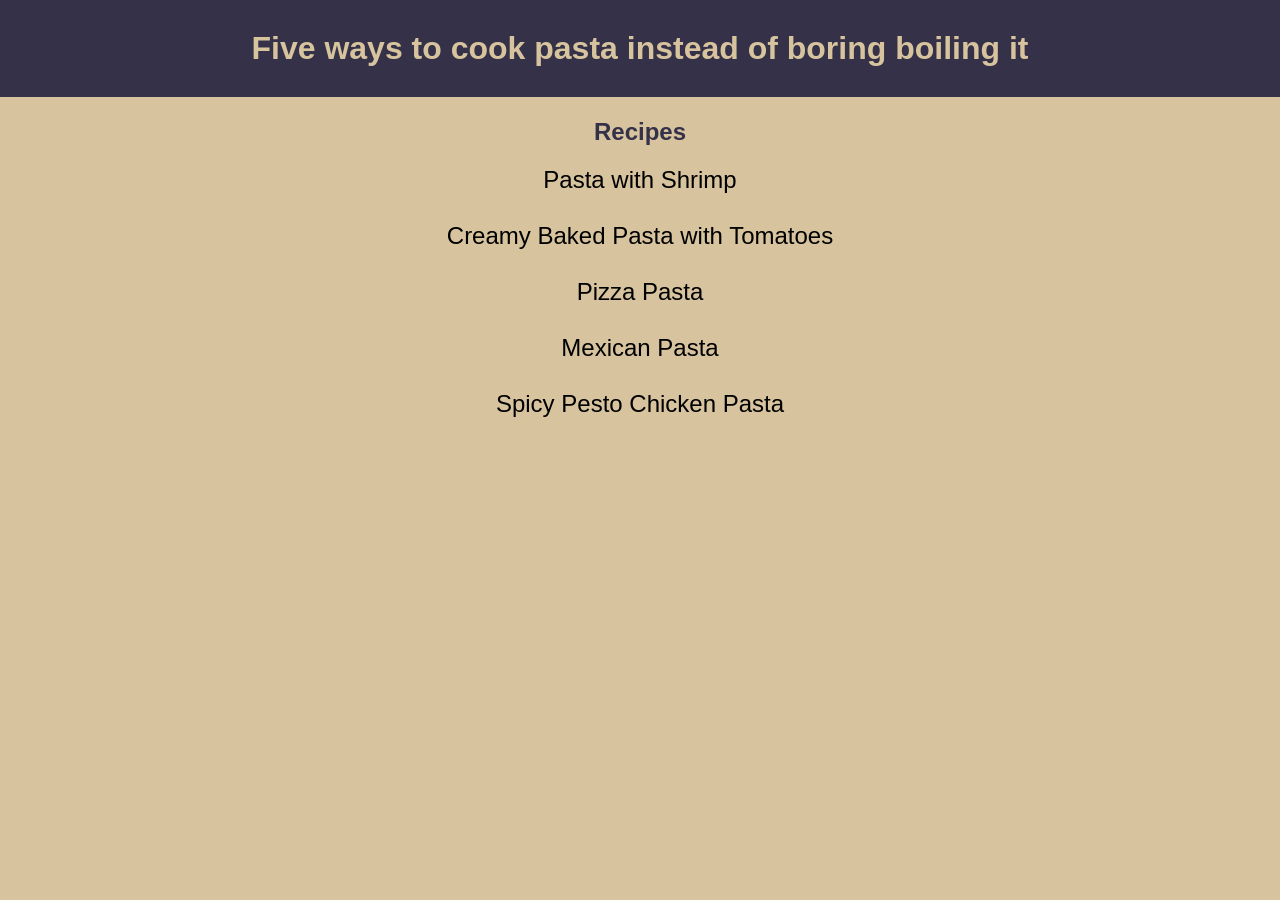
<file: index.html>
<!DOCTYPE html>
<html lang="en">
<head>
    <meta charset="UTF-8">
    <meta name="viewport" content="width=device-width, initial-scale=1.0">
    <title>Simple Recipes</title>
    <link rel="stylesheet" href="./css/home.css">
</head>
<body>
    <h1>Five ways to cook pasta instead of boring boiling it</h1>
    <h2>Recipes</h2>
    <ul>
        <font size="5">
        <li><a href="recipes/Pasta-With-Shrimp.html">Pasta with Shrimp</a></li>
        <br />
        <li><a href="recipes/Baked-Pasta.html">Creamy Baked Pasta with Tomatoes</a></li>
        <br />
        <li><a href="recipes/Pizza-Pasta.html">Pizza Pasta</a></li>
        <br />
        <li><a href="recipes/Mexican-Pasta.html">Mexican Pasta</a></li>
        <br />
        <li><a href="recipes/Spicy-Pesto-Chicken-Pasta.html">Spicy Pesto Chicken Pasta</a></li>
        <br />
        </font>


    </ul>
</body>
</html>
</file>
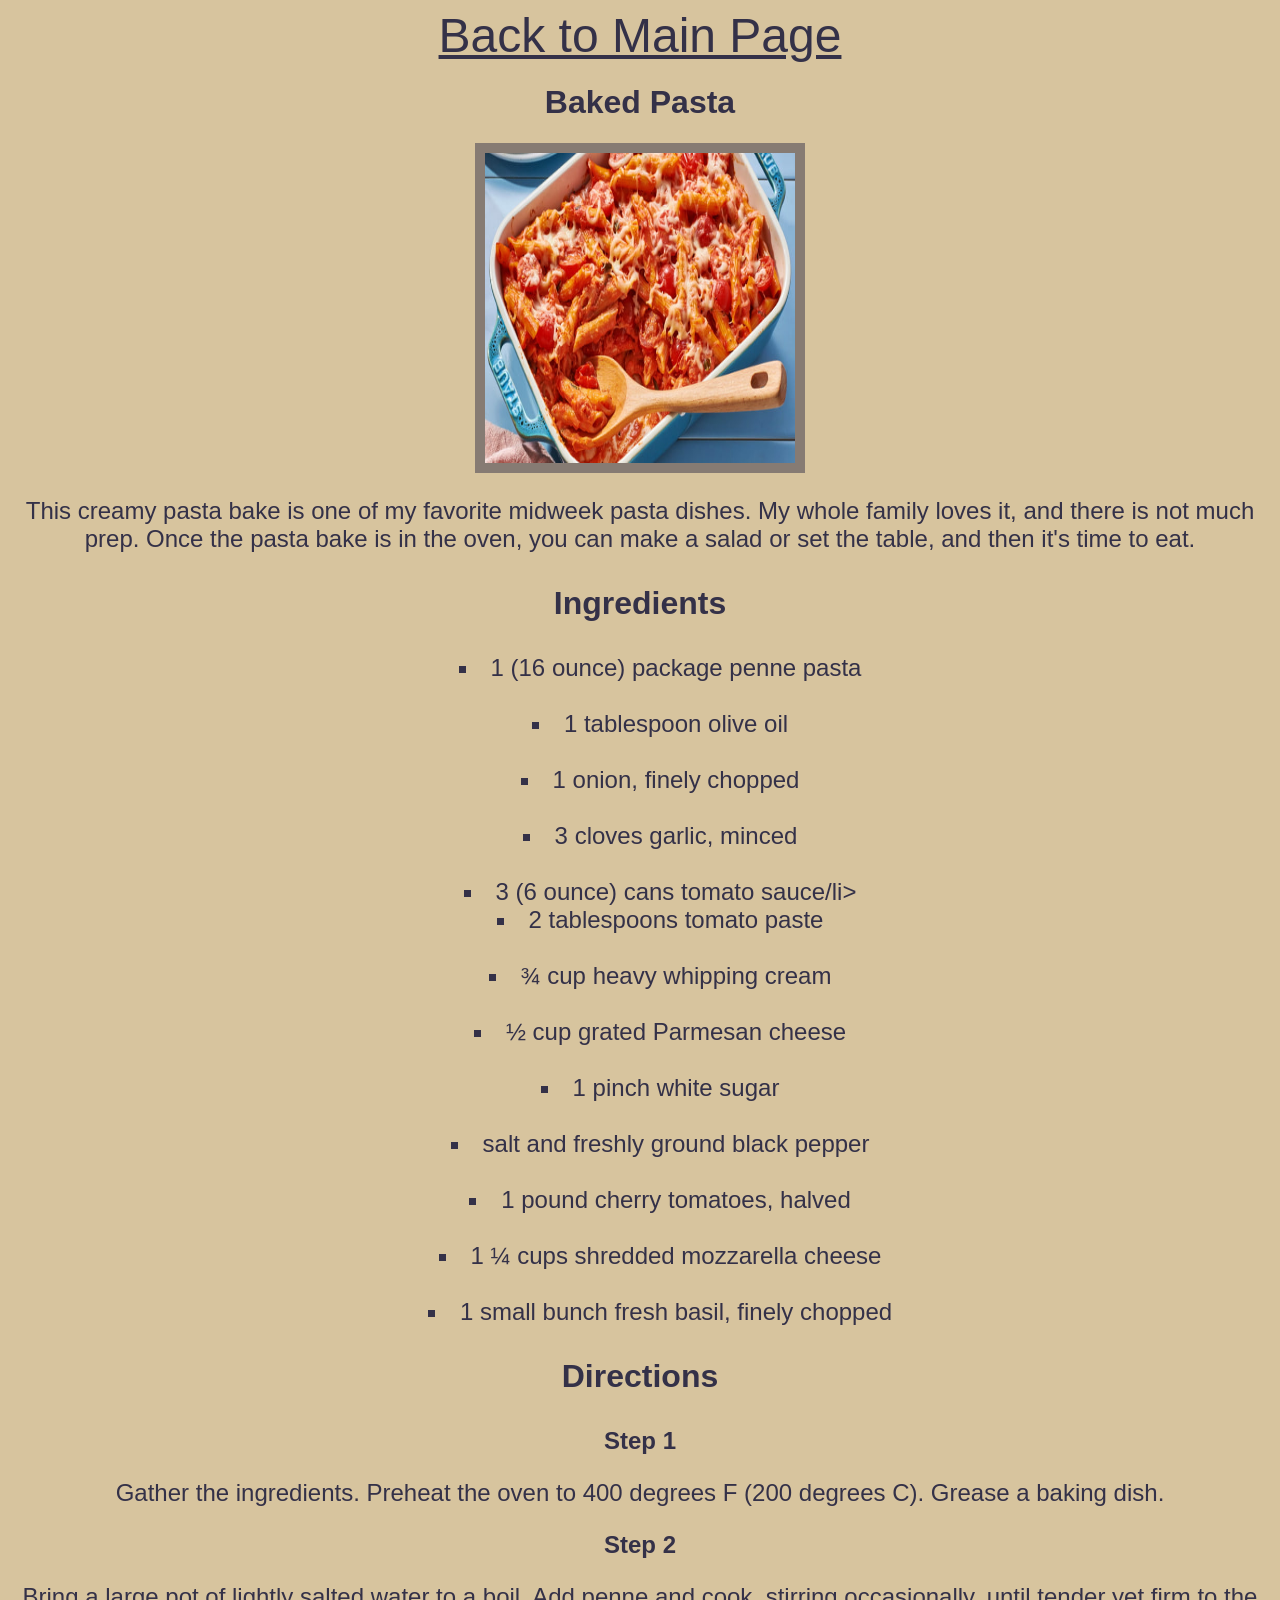
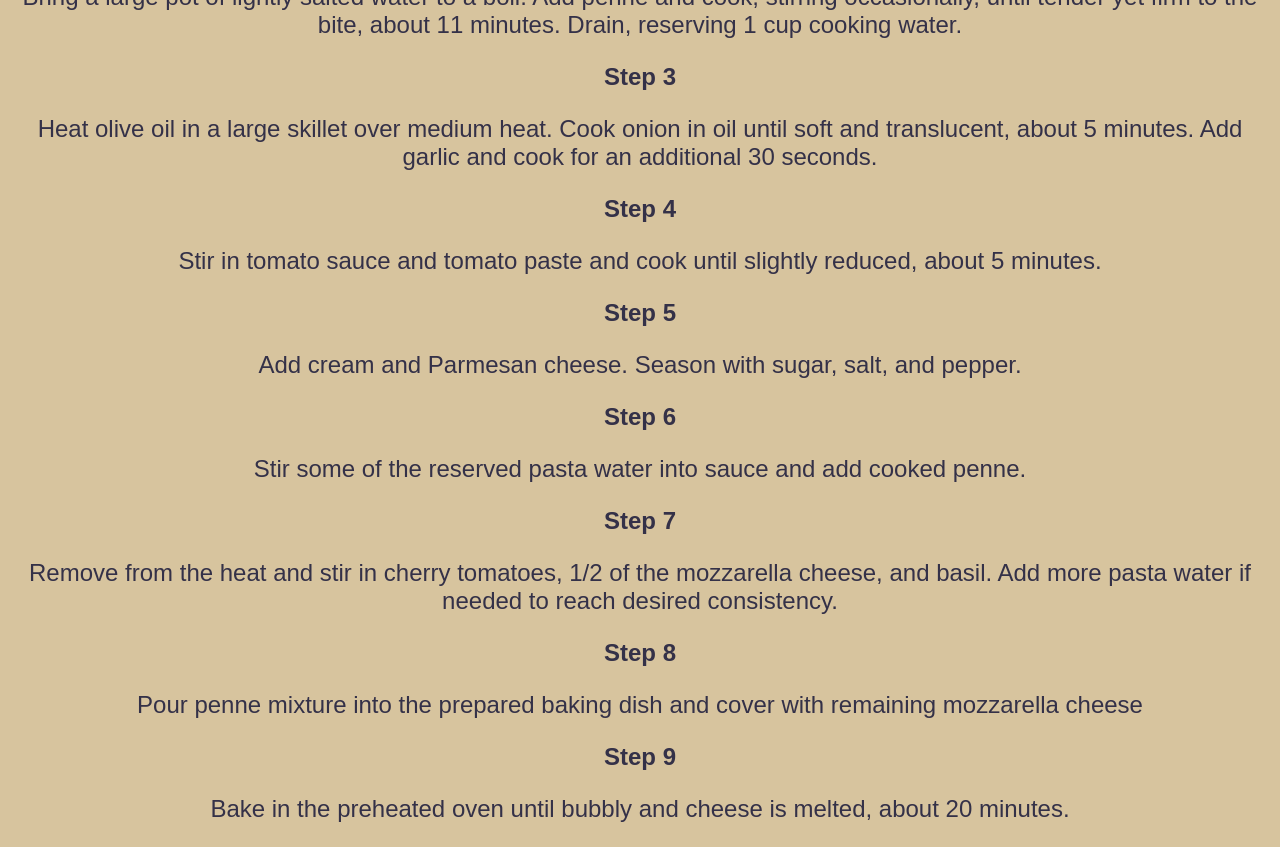
<file: recipes/Baked-Pasta.html>
<!DOCTYPE html>
<html lang="en">
<head>
    <meta charset="UTF-8">
    <meta name="viewport" content="width=device-width, initial-scale=1.0">
    <title>Pasta with shrimp</title>
    <link rel="stylesheet" href="../css/recipes.css">
</head>
<body>
    <font size="10"><a href="../index.html">Back to Main Page</a></font>
    <h1>Baked Pasta</h1>
    <img src="../images/Baked-pasta.jpg" alt="Baked Pasta" width="310" height="310">
    <font size="5"><p>This creamy pasta bake is one of my favorite midweek pasta dishes. My whole family loves it, and there is not much prep. Once the pasta bake is in the oven, you can make a salad or set the table, and then it's time to eat.</p></font>

    <h1><p>Ingredients</p></h1>
    <ul>
        <font size="5">
        <li>1 (16 ounce) package penne pasta</li>
        <br />
        <li>1 tablespoon olive oil</li>
        <br />
        <li>1 onion, finely chopped</li>
        <br />
        <li>3 cloves garlic, minced</li>
        <br />
        <li>3 (6 ounce) cans tomato sauce/li>
        <br />
        <li>2 tablespoons tomato paste</li>
        <br />
        <li>¾ cup heavy whipping cream</li>
        <br />
        <li>½ cup grated Parmesan cheese</li>
        <br />
        <li>1 pinch white sugar</li>
        <br />
        <li>salt and freshly ground black pepper</li>
        <br />
        <li>1 pound cherry tomatoes, halved</li>
        <br />
        <li>1 ¼ cups shredded mozzarella cheese</li>
        <br />
        <li>1 small bunch fresh basil, finely chopped</li>

        </font>
    </ul>
    
    <h1><p>Directions</p></h1>

    <h2><p>Step 1</p></h2>
    <font size="5"><p>Gather the ingredients. Preheat the oven to 400 degrees F (200 degrees C). Grease a baking dish.</p></font>
    <h2><p>Step 2</p></h2>
    <font size="5"><p>Bring a large pot of lightly salted water to a boil. Add penne and cook, stirring occasionally, until tender yet firm to the bite, about 11 minutes. Drain, reserving 1 cup cooking water.</p></font>
    <h2><p>Step 3</p></h2>
    <font size="5"><p>Heat olive oil in a large skillet over medium heat. Cook onion in oil until soft and translucent, about 5 minutes. Add garlic and cook for an additional 30 seconds.</p></font>
    <h2><p>Step 4</p></h2>
    <font size="5"><p>Stir in tomato sauce and tomato paste and cook until slightly reduced, about 5 minutes.</p></font>
    <h2><p>Step 5</p></h2>
    <font size="5"><p>Add cream and Parmesan cheese. Season with sugar, salt, and pepper.</p></font>
    <h2><p>Step 6</p></h2>
    <font size="5"><p>Stir some of the reserved pasta water into sauce and add cooked penne.</p></font>
    <h2><p>Step 7</p></h2>
    <font size="5"><p>Remove from the heat and stir in cherry tomatoes, 1/2 of the mozzarella cheese, and basil. Add more pasta water if needed to reach desired consistency.</p></font>
    <h2><p>Step 8</p></h2>
    <font size="5"><p>Pour penne mixture into the prepared baking dish and cover with remaining mozzarella cheese</p></font>
    <h2><p>Step 9</p></h2>
    <font size="5"><p>Bake in the preheated oven until bubbly and cheese is melted, about 20 minutes.</p></font>

</body>
</html>
</file>
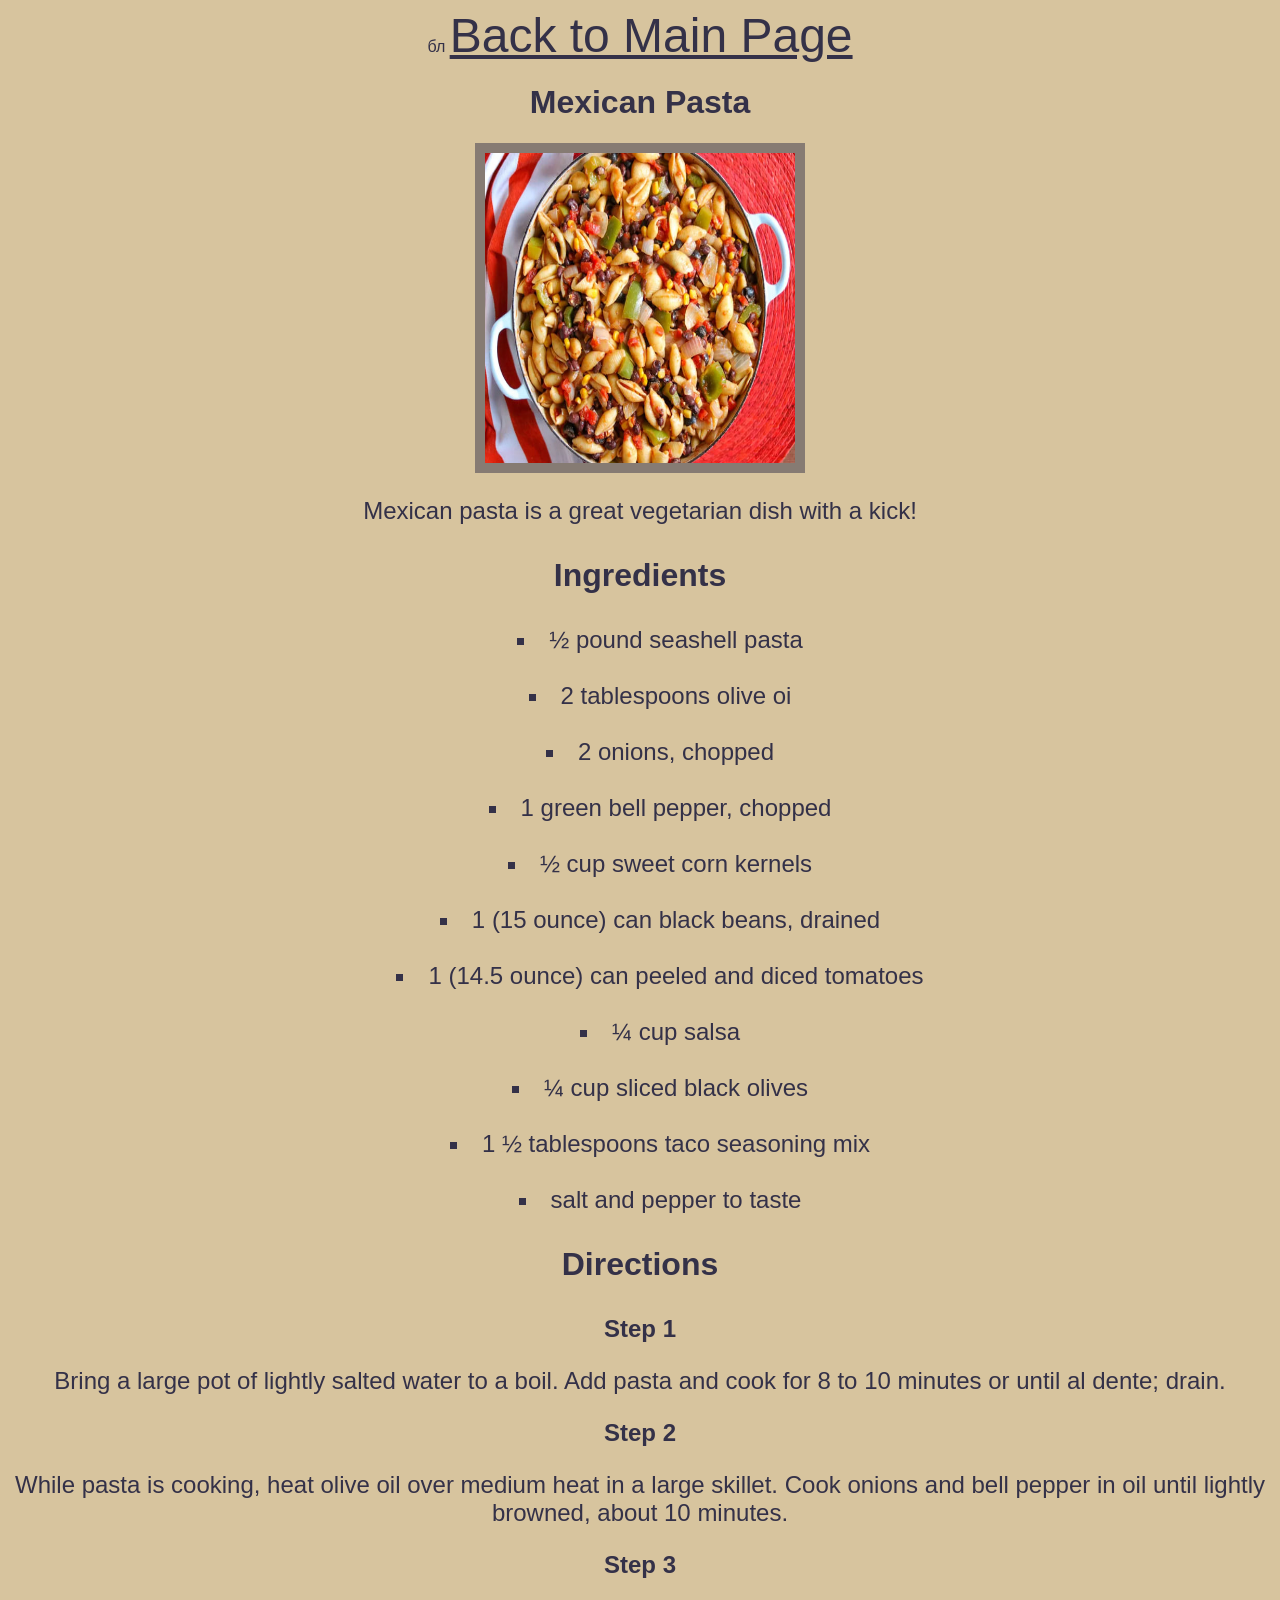
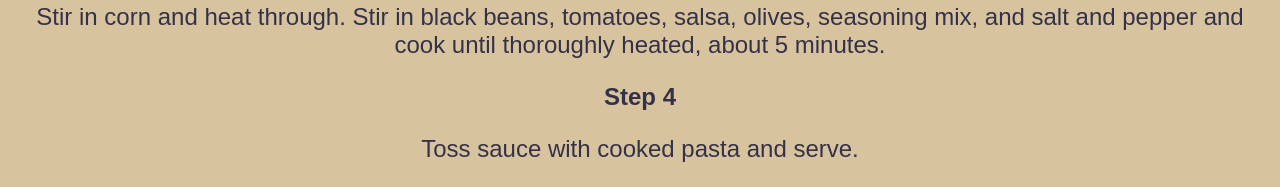
<file: recipes/Mexican-Pasta.html>
бл                                                                                                                                                                                                                                                                                                                                                                                                                                                                                                                                                                                                                                                                                                                                                                                                                                                                                                                                                                                                                                                                                                                                                                                                                                                                                                                                                                                                                                                                                                                                                                                                                                                                              <!DOCTYPE html>
<html lang="en">
<head>
    <meta charset="UTF-8">
    <meta name="viewport" content="width=device-width, initial-scale=1.0">
    <title>Pasta with shrimp</title>
    <link rel="stylesheet" href="../css/recipes.css">
</head>
<body>
    <font size="10"><a href="../index.html">Back to Main Page</a></font>
    <h1>Mexican Pasta</h1>
    <img src="../images/Mexican-Pasta.jpg" alt="Mexican Pasta" width="310" height="310">
    <font size="5"><p>Mexican pasta is a great vegetarian dish with a kick!</p></font>

    <h1><p>Ingredients</p></h1>
    <ul>
        <font size="5">
        <li>½ pound seashell pasta</li>
        <br />
        <li>2 tablespoons olive oi</li>
        <br />
        <li>2 onions, chopped</li>
        <br />
        <li>1 green bell pepper, chopped</li>
        <br />
        <li>½ cup sweet corn kernels</li>
        <br />
        <li>1 (15 ounce) can black beans, drained</li>
        <br />
        <li>1 (14.5 ounce) can peeled and diced tomatoes</li>
        <br />
        <li>¼ cup salsa</li>
        <br />
        <li>¼ cup sliced black olives</li>
        <br />
        <li>1 ½ tablespoons taco seasoning mix</li>
        <br />
        <li>salt and pepper to taste</li>
        </font>
    </ul>
    
    <h1><p>Directions</p></h1>

    <h2><p>Step 1</p></h2>
    <font size="5"><p>Bring a large pot of lightly salted water to a boil. Add pasta and cook for 8 to 10 minutes or until al dente; drain.</p></font>
    <h2><p>Step 2</p></h2>
    <font size="5"><p>While pasta is cooking, heat olive oil over medium heat in a large skillet. Cook onions and bell pepper in oil until lightly browned, about 10 minutes.</p></font>
    <h2><p>Step 3</p></h2>
    <font size="5"><p>Stir in corn and heat through. Stir in black beans, tomatoes, salsa, olives, seasoning mix, and salt and pepper and cook until thoroughly heated, about 5 minutes.</p></font>
    <h2><p>Step 4</p></h2>
    <font size="5"><p>Toss sauce with cooked pasta and serve.</p></font>

</body>
</html>
</file>
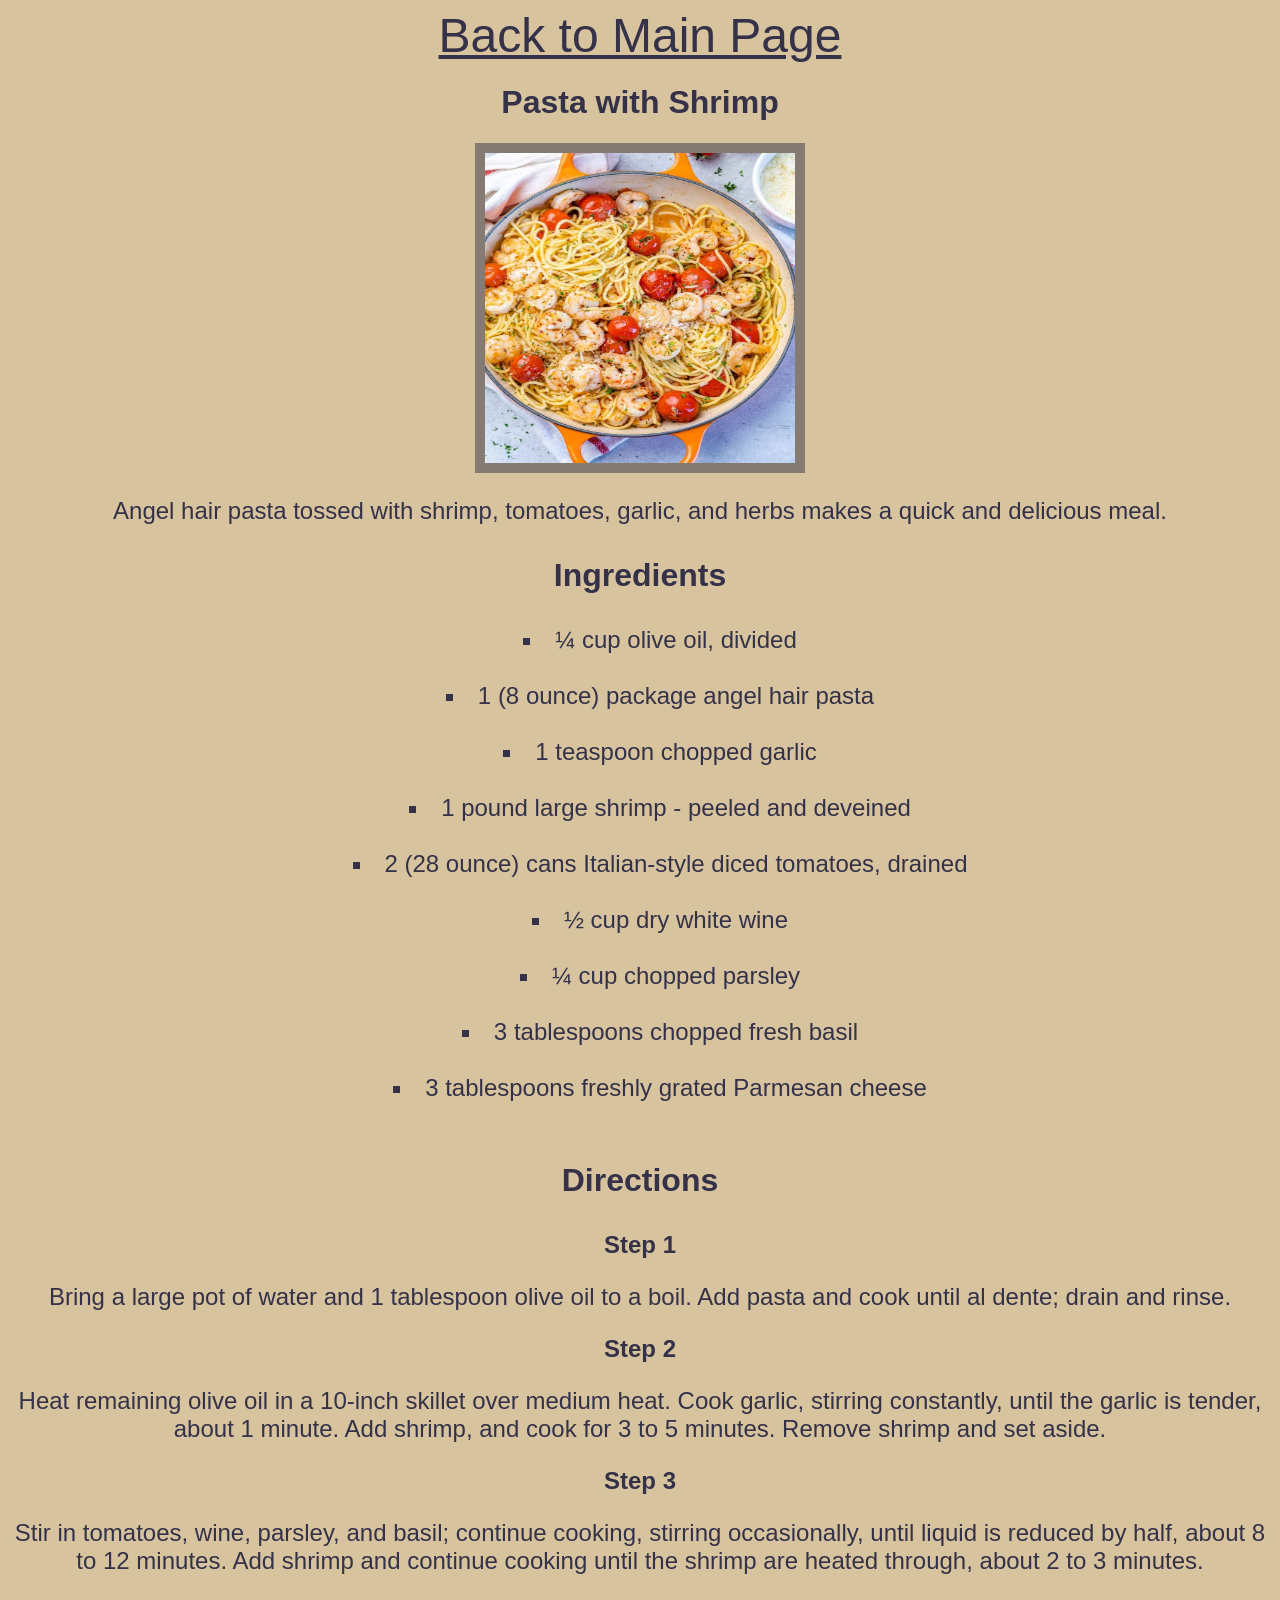
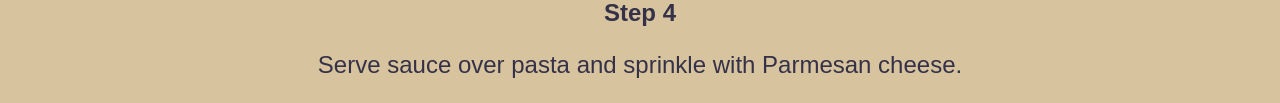
<file: recipes/Pasta-With-Shrimp.html>
<!DOCTYPE html>
<html lang="en">
<head>
    <meta charset="UTF-8">
    <meta name="viewport" content="width=device-width, initial-scale=1.0">
    <title>Pasta with shrimp</title>
    <link rel="stylesheet" href="../css/recipes.css">
</head>
<body>
    <font size="10"><a href="../index.html">Back to Main Page</a></font>
    <h1>Pasta with Shrimp</h1>
    <img src="../images/Pasta-with-Shrimp.jpg" alt="Pasta With Shrimp" width="310" height="310">
    <font size="5"><p>Angel hair pasta tossed with shrimp, tomatoes, garlic, and herbs makes a quick and delicious meal.</p></font>

    <h1><p>Ingredients</p></h1>
    <ul>
        <font size="5">
        <li>¼ cup olive oil, divided</li>
        <br />
        <li>1 (8 ounce) package angel hair pasta</li>
        <br />
        <li>1 teaspoon chopped garlic</li>
        <br />
        <li>1 pound large shrimp - peeled and deveined</li>
        <br />
        <li>2 (28 ounce) cans Italian-style diced tomatoes, drained</li>
        <br />
        <li>½ cup dry white wine</li>
        <br />
        <li>¼ cup chopped parsley</li>
        <br />
        <li>3 tablespoons chopped fresh basil</li>
        <br />
        <li>3 tablespoons freshly grated Parmesan cheese</li>
        <br />
        </font>
    </ul>
    
    <h1><p>Directions</p></h1>

    <h2><p>Step 1</p></h2>
    <font size="5"><p>Bring a large pot of water and 1 tablespoon olive oil to a boil. Add pasta and cook until al dente; drain and rinse.</p></font>
    <h2><p>Step 2</p></h2>
    <font size="5"><p>Heat remaining olive oil in a 10-inch skillet over medium heat. Cook garlic, stirring constantly, until the garlic is tender, about 1 minute. Add shrimp, and cook for 3 to 5 minutes. Remove shrimp and set aside.</p></font>
    <h2><p>Step 3</p></h2>
    <font size="5"><p>Stir in tomatoes, wine, parsley, and basil; continue cooking, stirring occasionally, until liquid is reduced by half, about 8 to 12 minutes. Add shrimp and continue cooking until the shrimp are heated through, about 2 to 3 minutes.</p></font>
    <h2><p>Step 4</p></h2>
    <font size="5"><p>Serve sauce over pasta and sprinkle with Parmesan cheese.</p></font>
</body>
</html>
</file>
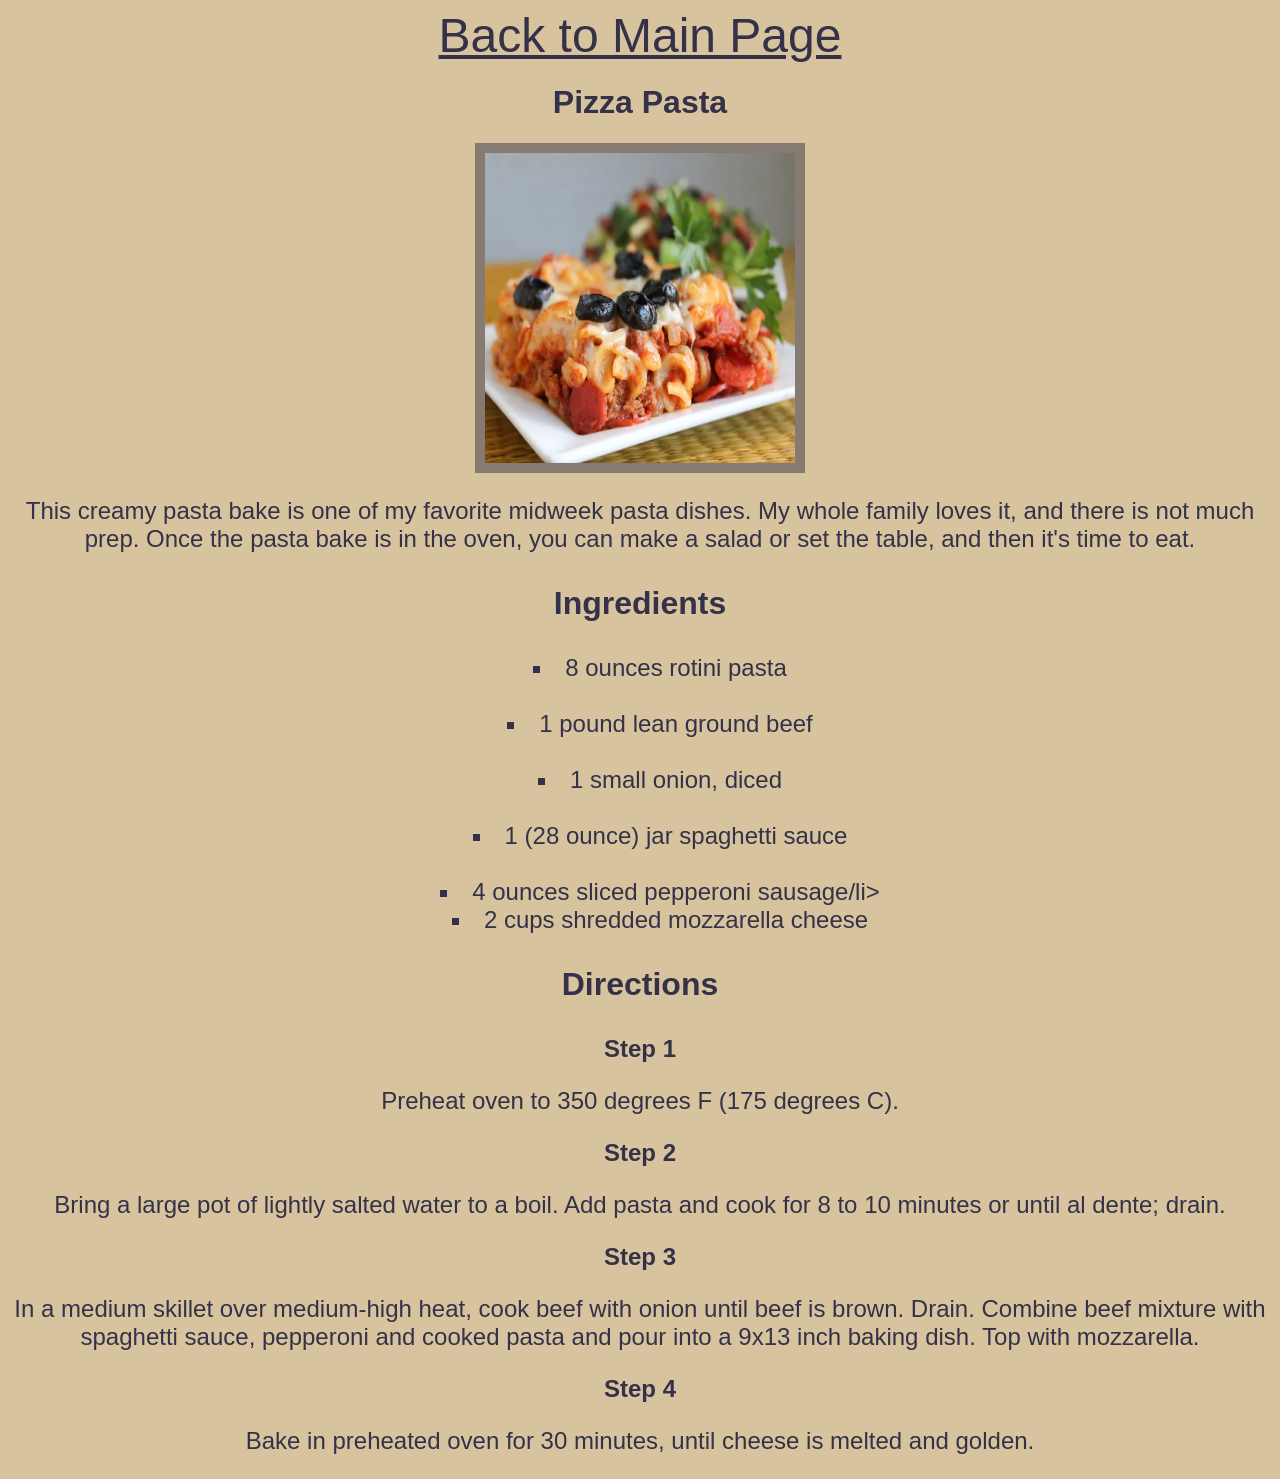
<file: recipes/Pizza-Pasta.html>
<!DOCTYPE html>
<html lang="en">
<head>
    <meta charset="UTF-8">
    <meta name="viewport" content="width=device-width, initial-scale=1.0">
    <title>Pasta with shrimp</title>
    <link rel="stylesheet" href="../css/recipes.css">
</head>
<body>
    <font size="10"><a href="../index.html">Back to Main Page</a></font>
    <h1>Pizza Pasta</h1>
    <img src="../images/Pizza-Pasta.jpg" alt="Pizza Pasta" width="310" height="310">
    <font size="5"><p>This creamy pasta bake is one of my favorite midweek pasta dishes. My whole family loves it, and there is not much prep. Once the pasta bake is in the oven, you can make a salad or set the table, and then it's time to eat.</p></font>

    <h1><p>Ingredients</p></h1>
    <ul>
        <font size="5">
        <li>8 ounces rotini pasta</li>
        <br />
        <li>1 pound lean ground beef</li>
        <br />
        <li>1 small onion, diced</li>
        <br />
        <li>1 (28 ounce) jar spaghetti sauce</li>
        <br />
        <li>4 ounces sliced pepperoni sausage/li>
        <br />
        <li>2 cups shredded mozzarella cheese</li>
        </font>
    </ul>
    
    <h1><p>Directions</p></h1>

    <h2><p>Step 1</p></h2>
    <font size="5"><p>Preheat oven to 350 degrees F (175 degrees C).</p></font>
    <h2><p>Step 2</p></h2>
    <font size="5"><p>Bring a large pot of lightly salted water to a boil. Add pasta and cook for 8 to 10 minutes or until al dente; drain.</p></font>
    <h2><p>Step 3</p></h2>
    <font size="5"><p>In a medium skillet over medium-high heat, cook beef with onion until beef is brown. Drain. Combine beef mixture with spaghetti sauce, pepperoni and cooked pasta and pour into a 9x13 inch baking dish. Top with mozzarella.</p></font>
    <h2><p>Step 4</p></h2>
    <font size="5"><p>Bake in preheated oven for 30 minutes, until cheese is melted and golden.</p></font>
</body>
</html>
</file>
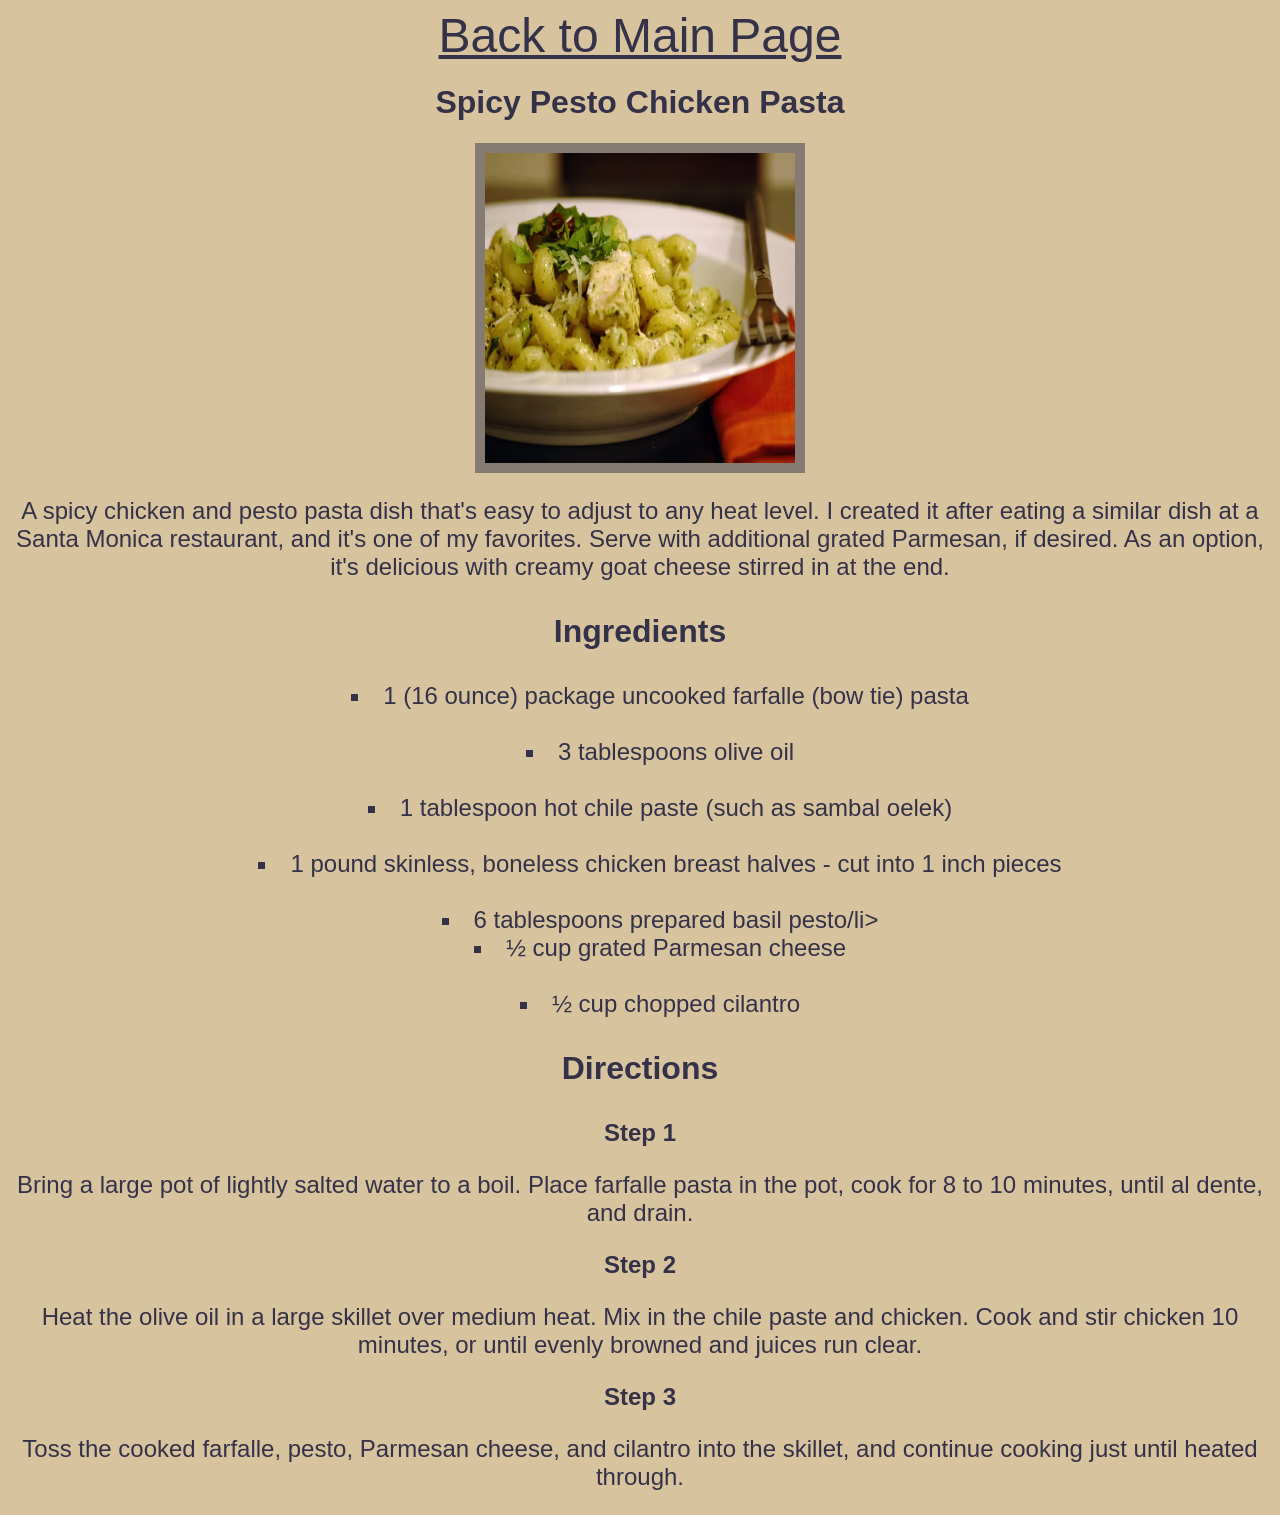
<file: recipes/Spicy-Pesto-Chicken-Pasta.html>
<!DOCTYPE html>
<html lang="en">
<head>
    <meta charset="UTF-8">
    <meta name="viewport" content="width=device-width, initial-scale=1.0">
    <title>Spicy Pesto Chicken Pasta</title>
    <link rel="stylesheet" href="../css/recipes.css">
</head>
<body>
    <font size="10"><a href="../index.html">Back to Main Page</a></font>
    <h1>Spicy Pesto Chicken Pasta</h1>
    <img src="../images/Spicy-Pesto-Chicken-Pasta.jpg" alt="Spicy Pesto Chicken Pasta" width="310" height="310">
    <font size="5"><p>A spicy chicken and pesto pasta dish that's easy to adjust to any heat level. I created it after eating a similar dish at a Santa Monica restaurant, and it's one of my favorites. Serve with additional grated Parmesan, if desired. As an option, it's delicious with creamy goat cheese stirred in at the end.</p></font>

    <h1><p>Ingredients</p></h1>
    <ul>
        <font size="5">
        <li>1 (16 ounce) package uncooked farfalle (bow tie) pasta</li>
        <br />
        <li>3 tablespoons olive oil</li>
        <br />
        <li>1 tablespoon hot chile paste (such as sambal oelek)</li>
        <br />
        <li>1 pound skinless, boneless chicken breast halves - cut into 1 inch pieces</li>
        <br />
        <li>6 tablespoons prepared basil pesto/li>
        <br />
        <li>½ cup grated Parmesan cheese</li>
        <br />
        <li>½ cup chopped cilantro</li>
        </font>
    </ul>
    
    <h1><p>Directions</p></h1>

    <h2><p>Step 1</p></h2>
    <font size="5"><p>Bring a large pot of lightly salted water to a boil. Place farfalle pasta in the pot, cook for 8 to 10 minutes, until al dente, and drain.</p></font>
    <h2><p>Step 2</p></h2>
    <font size="5"><p>Heat the olive oil in a large skillet over medium heat. Mix in the chile paste and chicken. Cook and stir chicken 10 minutes, or until evenly browned and juices run clear.</p></font>
    <h2><p>Step 3</p></h2>
    <font size="5"><p>Toss the cooked farfalle, pesto, Parmesan cheese, and cilantro into the skillet, and continue cooking just until heated through.</p></font>

</body>
</html>
</file>
<file: css/home.css>
/* Home page styles */

body{
    margin : 0px;
    background-color: #D7C49EFF;
    font-family: 'Franklin Gothic Medium', 'Arial Narrow', Arial, sans-serif;
}


h1 {
    text-align: center;
    margin-top: 0px;
    border: 0px;
    background-color: #343148FF;
    color: #D7C49EFF;
    padding: 30px;
    font-family: 'Segoe UI', Tahoma, Geneva, Verdana, sans-serif;
}

h2 {
    text-align: center;
    color: #343148FF;
}

li {
    text-align: center;
    list-style-type: none;
    border : 1px #343148FF;
}

a{
    text-decoration: none;
    color: inherit;
}

ul {
    padding-inline-start: 0px;
}
</file>
<file: css/recipes.css>
/* Recepes pages styles */

body {
    background-color: #D7C49EFF;
    color: #343148FF;
    font-family: 'Franklin Gothic Medium', 'Arial Narrow', Arial, sans-serif;    
    text-align: center;   
}

a{
    text-decoration: none;
    color: inherit;
    text-decoration:underline;
}

h1 {
    text-align: center;
}

img {
    display: block;
    padding: 10px;
    background-color:color-mix(in srgb, #343148FF 50%, #D7C49EFF 50%);
    margin: 0 auto;
}

h2{
    text-align: center;
}

ul{
    align-items: center;
    list-style:square;
    list-style-position:inside;
}
</file>
